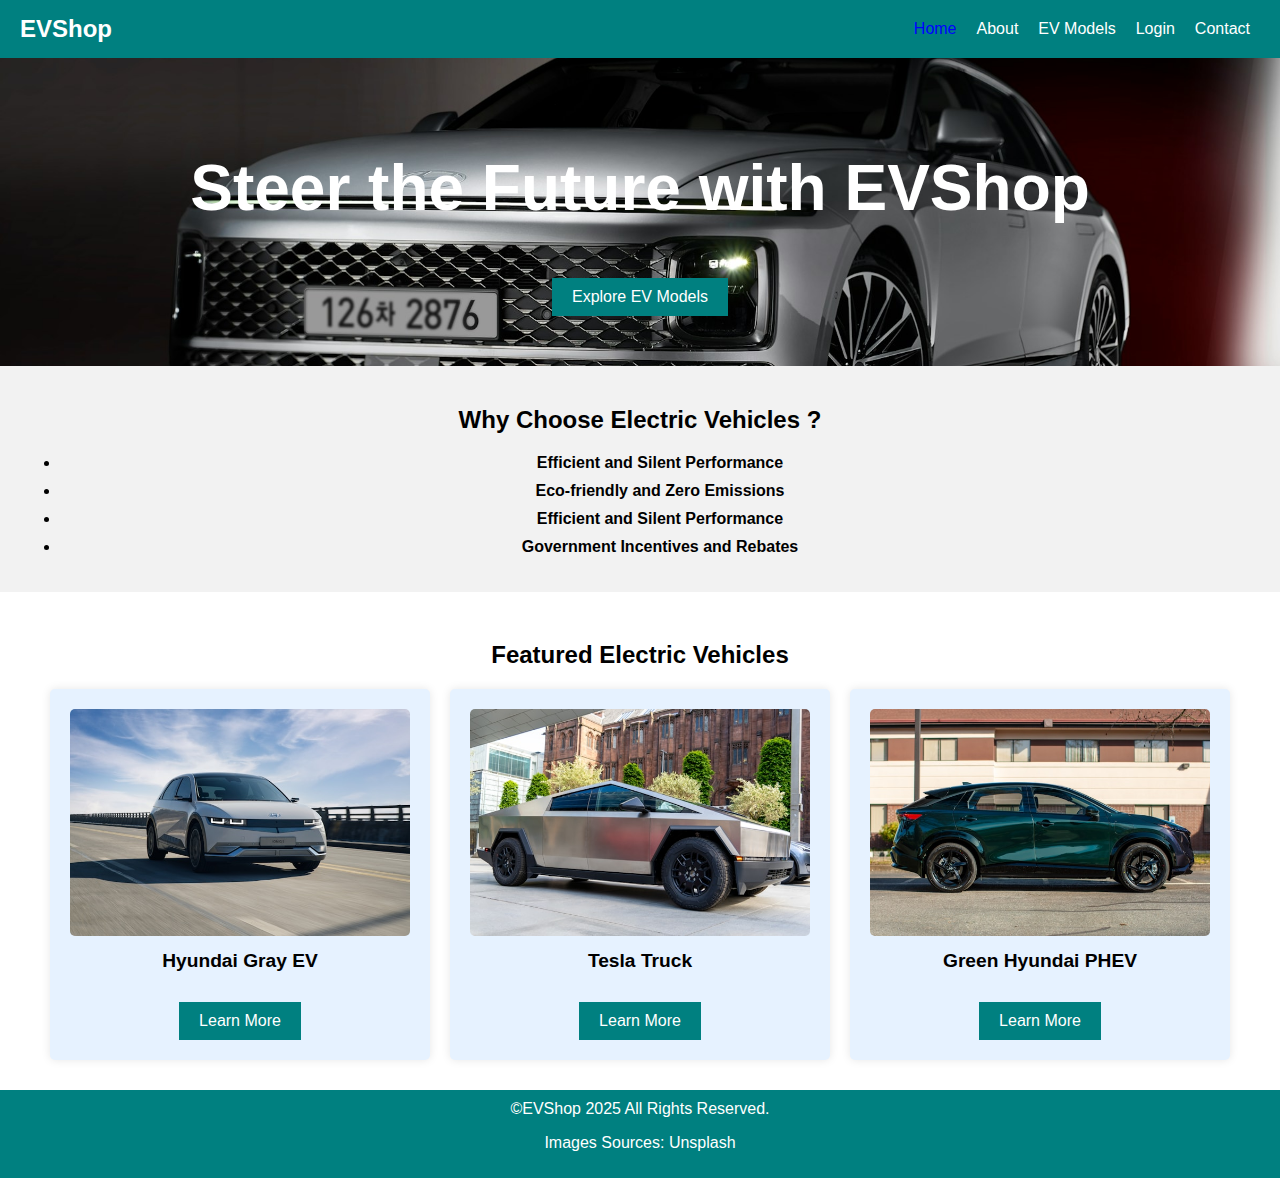
<file: index.html>
<!DOCTYPE html>
<html lang="en">
<head>
    <meta charset="UTF-8">
    <meta name="viewport" content="width=device-width, initial-scale=1.0">
    <title>EVShop | Home</title>
    <link rel="stylesheet" href="CSS/style.css">
</head>
<body>
    <!--Header and Navigation menu-->
    <header>
        <div class="logo">EVShop</div>
        <button id="menu-toggle">☰</button>
        <nav id="nav-menu">
            <ul>
                <li class="current"><a href="index.html">Home</a></li>
                <li><a href="about.html">About</a></li>
                <li><a href="ev-models.html">EV Models</a></li>
                <li><a href="login.html">Login</a></li>
                <li><a href="contact.html">Contact</a></li>
            </ul>
        </nav>
    </header>
    <!--Hero section-->
    <section id="hero">
        <h1>Steer the Future  with EVShop</h1>
        <p></p>
        <a href="ev-models.html" class="cta">Explore EV Models</a>
    </section>

    <!--Why choose EVs-->
    <section class="why-us">
        <h2>Why Choose Electric Vehicles ?</h2>
        <ul>
            <li>Efficient and Silent Performance</li>
            <li>Eco-friendly and Zero Emissions</li>
            <li>Efficient and Silent Performance</li>
            <li>Government Incentives and Rebates</li>
        </ul>
    </section>

    <!--Featured EV Models-->
    <section id="featured-evs">
        <h2>Featured Electric Vehicles</h2>
        <div class="cards-container">
            <div class="ev-card">
            <img src="Images/hyundaigray-unsplash.jpg" alt="EVshop Nova x">
            <h3>Hyundai Gray EV</h3>
            <a href="ev-models.html" class="cta">Learn More</a>
            </div>
            <div class="ev-card">
                <img src="Images/truck-unsplash.jpg" alt="EVshop gray tesla">
                <h3>Tesla Truck</h3>
                <a href="ev-models.html" class="cta">Learn More</a>
            </div>
            <div class="ev-card">
                <img src="Images/greencar-unsplash.jpg" alt="EVShop VoltEdge">
                <h3>Green Hyundai PHEV</h3>
                <a href="ev-models.html" class="cta">Learn More</a>
            </div>
        </div>
    </section>
    <script src="main.js"></script>
    <!--Footer-->
    <footer>
        &copy;EVShop 2025 All Rights Reserved.
        <p>Images Sources: Unsplash</p>
    </footer>
</body>
</html>
</file>
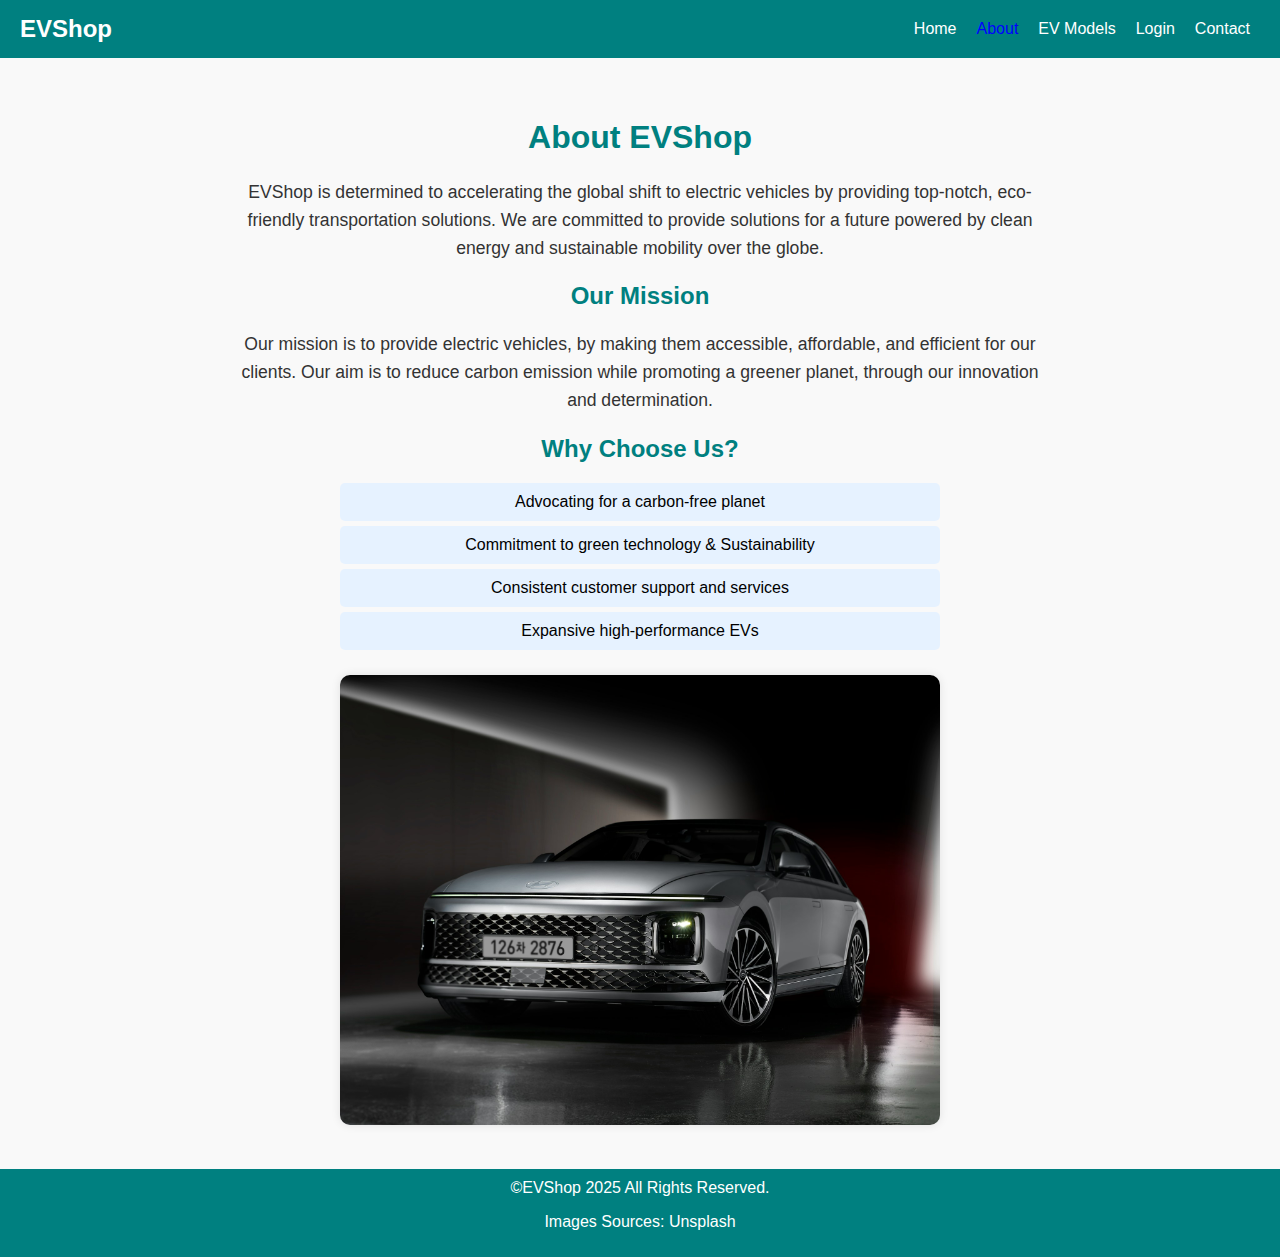
<file: about.html>
<!DOCTYPE html>
<html lang="en">
<head>
    <meta charset="UTF-8">
    <meta name="viewport" content="width=device-width, initial-scale=1.0">
    <title>EVShop | About</title>
    <link rel="stylesheet" href="CSS/style.css">
</head>
<body>
    <!--Header and Navigation menu-->
    <header>
        <div class="logo">EVShop</div>
        <button id="menu-toggle">☰</button>
        <nav id="nav-menu">
            <ul>
                <li><a href="index.html">Home</a></li>
                <li class="current"><a href="about.html">About</a></li>
                <li><a href="ev-models.html">EV Models</a></li>
                <li><a href="login.html">Login</a></li>
                <li><a href="contact.html">Contact</a></li>
            </ul>
        </nav>
    </header>
    <!--About-->
    <section id="about">
        <h1>About EVShop</h1>
        <p>EVShop is determined to accelerating the global shift to electric vehicles by providing top-notch, eco-friendly transportation solutions. We are committed to provide solutions for a future powered by clean energy and sustainable mobility over the globe.</p>
        <h2>Our Mission</h2>
        <p>Our mission is to provide electric vehicles, by making them accessible, affordable, and efficient for our clients. Our aim is to reduce carbon emission while promoting a greener planet, through our innovation and determination. </p>
        <h2>Why Choose Us?</h2>
        <ul>
            <li>Advocating for a carbon-free planet</li>
            <li>Commitment to green technology & Sustainability</li>
            <li>Consistent customer support and services</li>
            <li>Expansive high-performance EVs</li>
        </ul>
        <img src="Images/hyundai-cover.jpg" alt="hyundai-cover">
    </section>
    <script src="main.js"></script>
      <!--Footer-->
      <footer>
        &copy;EVShop 2025 All Rights Reserved.
        <p>Images Sources: Unsplash</p>
    </footer>
</body>
</html>
</file>
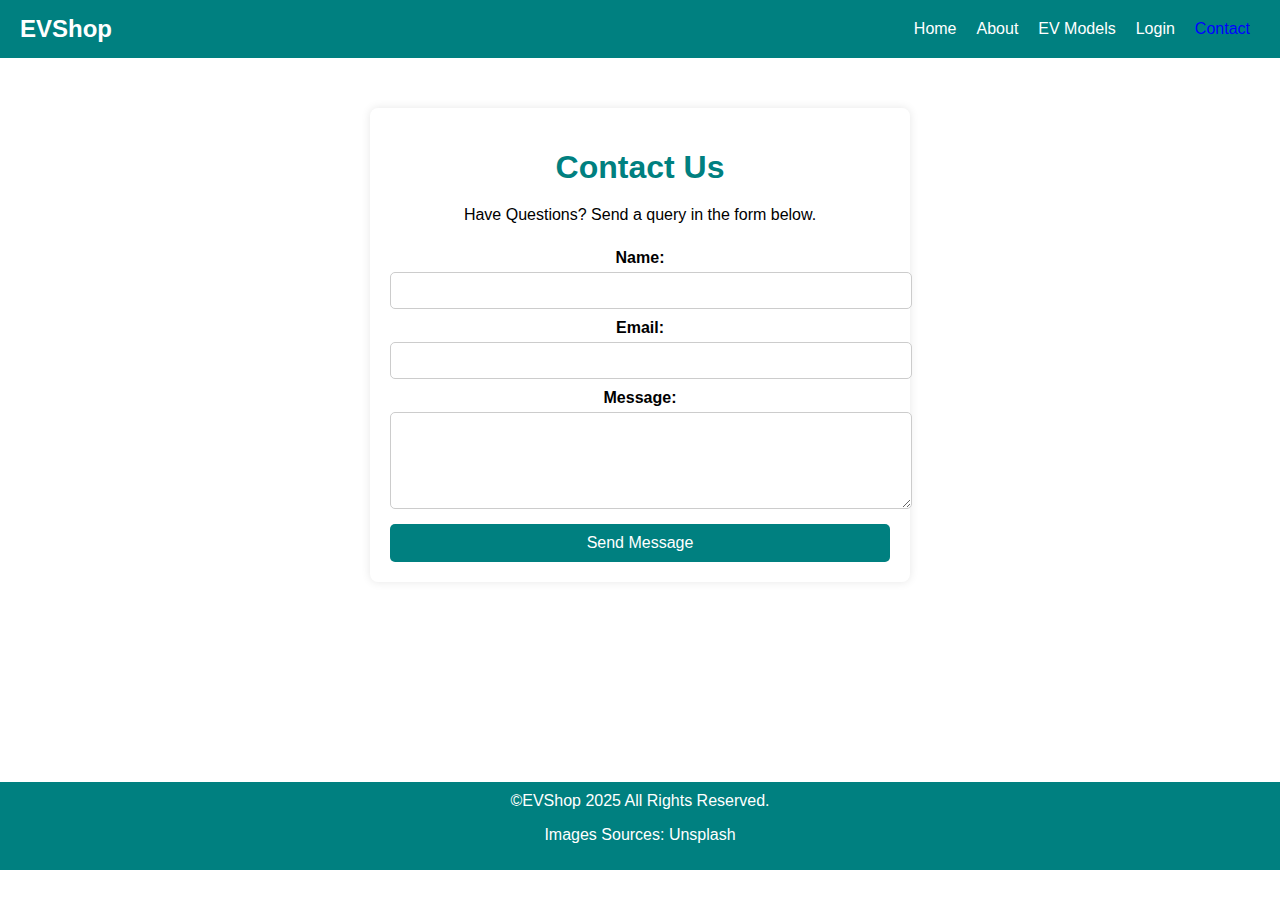
<file: contact.html>
<!DOCTYPE html>
<html lang="en">
<head>
    <meta charset="UTF-8">
    <meta name="viewport" content="width=device-width, initial-scale=1.0">
    <title>EVShop | Contact</title>
    <link rel="stylesheet" href="CSS/style.css">
</head>
<body>
    <!--Header and Navigation menu-->
    <header>
        <div class="logo">EVShop</div>
        <button id="menu-toggle">☰</button>
        <nav id="nav-menu">
            <ul>
                <li><a href="index.html">Home</a></li>
                <li><a href="about.html">About</a></li>
                <li><a href="ev-models.html">EV Models</a></li>
                <li><a href="login.html">Login</a></li>
                <li class="current"><a href="contact.html">Contact</a></li>
            </ul>
        </nav>
    </header>
    <!--Contact-->
    <section class="contact-container">
        <h1>Contact Us</h1>
        <p>Have Questions? Send a query in the form below.</p>
        <form>
            <label for="name">Name:</label>
            <input type="text"  id="name" name="name" required>

            <label for="email">Email:</label>
            <input type="email" id="email" name="email" required>

            <label for="message">Message:</label>
            <textarea id="message"  name="message" rows="5" required></textarea>

            <button type="submit">Send Message</button>
        </form>
    </section>
    <script src="main.js"></script>
    <footer>
        &copy;EVShop 2025 All Rights Reserved.
        <p>Images Sources: Unsplash</p>
    </footer>
</body>
</html>
</file>
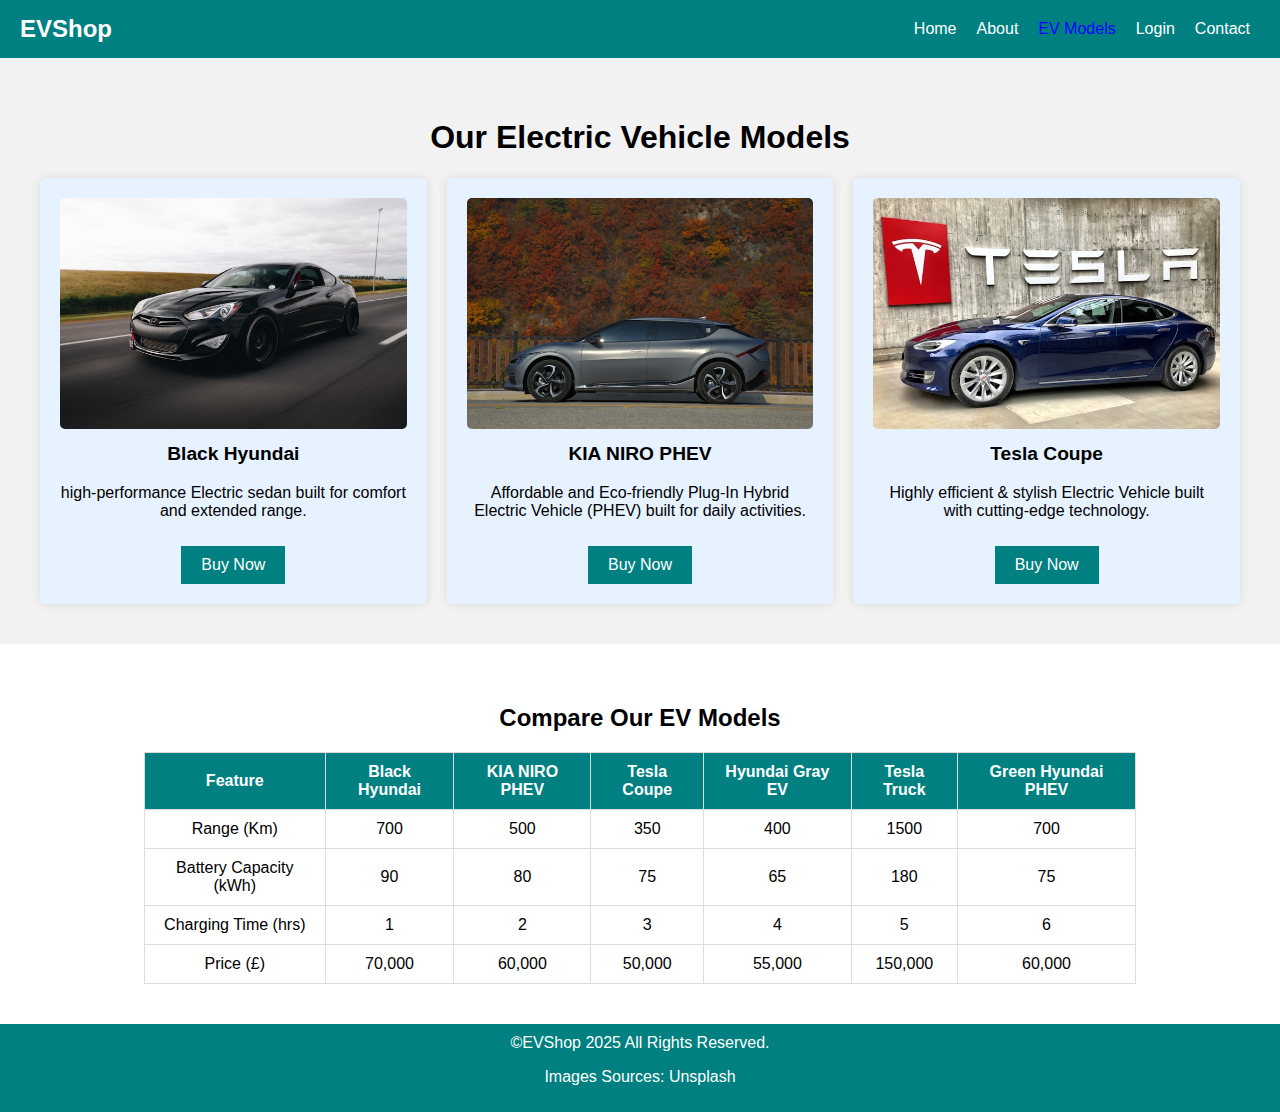
<file: ev-models.html>
<!DOCTYPE html>
<html lang="en">
<head>
    <meta charset="UTF-8">
    <meta name="viewport" content="width=device-width, initial-scale=1.0">
    <title>EVShop | EV-Models</title>
    <link rel="stylesheet" href="CSS/style.css">
</head>
<body>
    <!--Header and Navigation menu-->
    <header>
        <div class="logo">EVShop</div>
        <button id="menu-toggle">☰</button>
        <nav id="nav-menu">
            <ul>
                <li><a href="index.html">Home</a></li>
                <li><a href="about.html">About</a></li>
                <li class="current"><a href="ev-models.html">EV Models</a></li>
                <li><a href="login.html">Login</a></li>
                <li><a href="contact.html">Contact</a></li>
            </ul>
        </nav>
    </header>
    <!--EVModels-->
    <section id="ev-models">
        <h1>Our Electric Vehicle Models</h1>
        <div class="cards-container">
            <div class="ev-card">
                <img src="Images/hyundaiioniq6-unsplash.jpg" alt="EVshop Nova x">
                <h3>Black Hyundai</h3>
                <p>high-performance Electric sedan built for comfort and extended range.</p>
                <a href="ev-models.html" class="cta">Buy Now</a>
            </div>
            <div class="ev-card">
                <img src="Images/hyundai-motor.jpg" alt="EVshop Ecodrive">
                <h3>KIA NIRO PHEV</h3>
                <p>Affordable and Eco-friendly Plug-In Hybrid Electric Vehicle (PHEV) built for daily activities.</p>
                <a href="ev-models.html" class="cta">Buy Now</a>
            </div>
            <div class="ev-card">
                <img src="Images/tesla-fans-unsplash.jpg" alt="EVshop voltedge">
                <h3>Tesla Coupe</h3>
                <p>Highly efficient & stylish Electric Vehicle built with cutting-edge technology.</p>
                <a href="ev-models.html" class="cta">Buy Now</a>
            </div>
        </div>
    </section>
    <!--comparison with different models-->
    <section id="comparison">
        <h2>Compare Our EV Models</h2>
        <table>
            <tr>
                <th>Feature</th>
                <th>Black Hyundai</th>
                <th>KIA NIRO PHEV</th>
                <th>Tesla Coupe</th>
                <th>Hyundai Gray EV</th>
                <th>Tesla Truck</th>
                <th>Green Hyundai PHEV</th>
            </tr>
            <tr>
                <td>Range (Km)</td>
                <td>700</td>
                <td>500</td>
                <td>350</td>
                <td>400</td>
                <td>1500</td>
                <td>700</td>
            </tr>
            <tr>
                <td>Battery Capacity (kWh)</td>
                <td>90</td>
                <td>80</td>
                <td>75</td>
                <td>65</td>
                <td>180</td>
                <td>75</td>
            </tr>
            <tr>
            <td>Charging Time (hrs)</td>
            <td>1</td>
            <td>2</td>
            <td>3</td>
            <td>4</td>
            <td>5</td>
            <td>6</td>
            </tr>
            <tr>
                <td>Price (£)</td>
                <td>70,000</td>
                <td>60,000</td>
                <td>50,000</td>
                <td>55,000</td>
                <td>150,000</td>
                <td>60,000</td>
            </tr>
        </table>
    </section>
    <script src="main.js"></script>
    <footer>
        &copy;EVShop 2025 All Rights Reserved.
        <p>Images Sources: Unsplash</p>
    </footer>
</body>
</html>
</file>
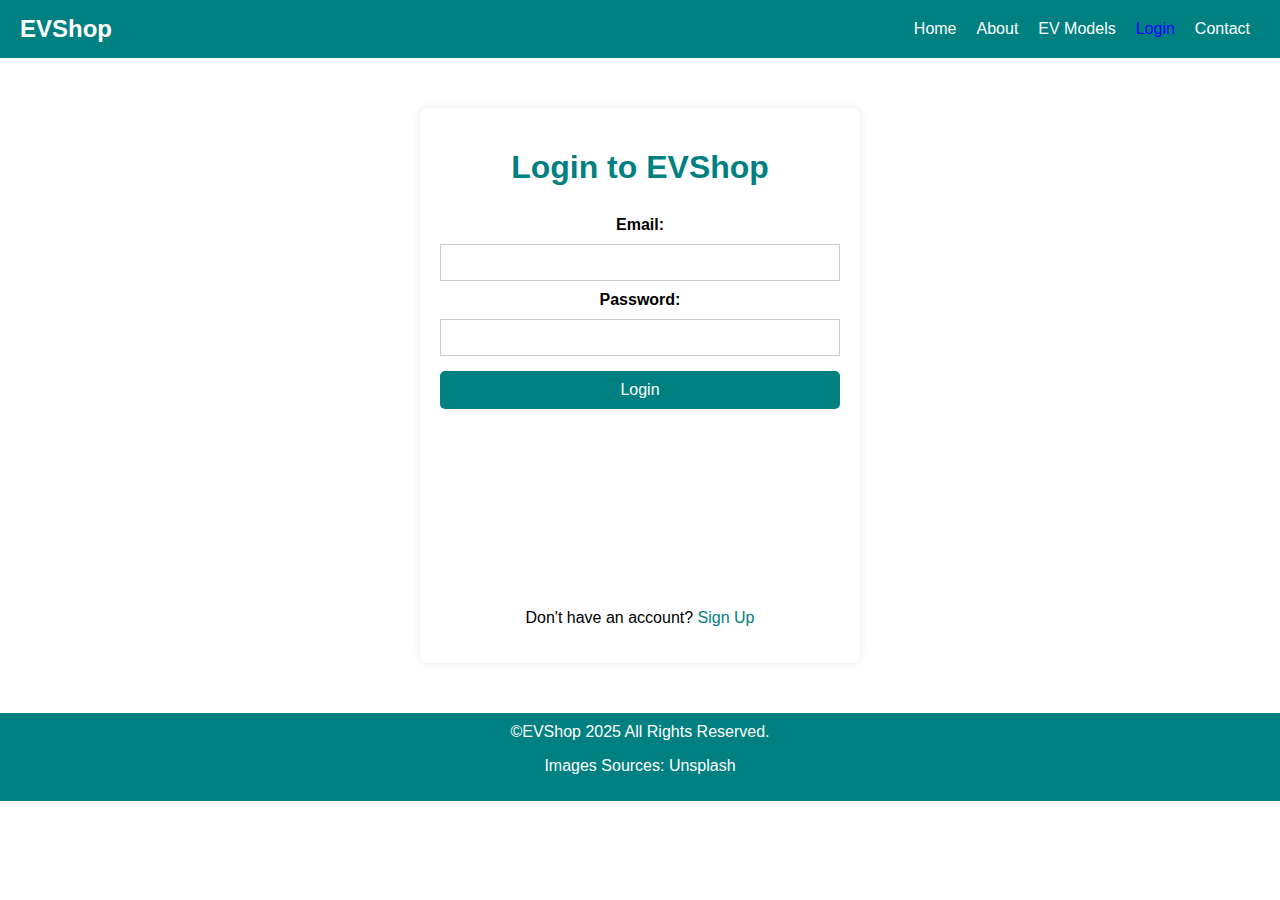
<file: login.html>
<!DOCTYPE html>
<html lang="en">
<head>
    <meta charset="UTF-8">
    <meta name="viewport" content="width=device-width, initial-scale=1.0">
    <title>EVShop | Login</title>
    <link rel="stylesheet" href="CSS/style.css">
</head>
<body>
    <!--Header and Navigation menu-->
    <header>
        <div class="logo">EVShop</div>
        <button id="menu-toggle">☰</button>
        <nav id="nav-menu">
            <ul>
                <li><a href="index.html">Home</a></li>
                <li><a href="about.html">About</a></li>
                <li><a href="ev-models.html">EV Models</a></li>
                <li class="current"><a href="login.html">Login</a></li>
                <li><a href="contact.html">Contact</a></li>
            </ul>
        </nav>
    </header>
    <!--login page-->
    <section class="login-container">
        <h1>Login to EVShop</h1>
        <form>
            <label for="email">Email:</label>
            <input type="email" id="email" name="email" required>

            <label for="password">Password:</label>
            <input type="password" id="password" name="password"  required>

            <button type="submit">Login</button>
        </form>
        <p>Don't have an account? <a href="#">Sign Up</a></p>
    </section>
    <script src="main.js"></script>
    <footer>
        &copy;EVShop 2025 All Rights Reserved.
        <p>Images Sources: Unsplash</p>
    </footer>
</body>
</html>
</file>
<file: CSS/style.css>
/* global styles configuration*/
body{
    font-family: Arial, Helvetica, sans-serif;
    margin: 0;
    padding: 0;
    box-sizing: border-box;
}

/* Header and Navigation styling */
header{
    display: flex;
    justify-content: space-between;
    align-items: center;
    background-color: #008080;
    color: #fff;
    padding: 15px 20px;
}

.logo{
    font-size: 1.5rem;
    font-weight: bold;
}

nav ul {
    list-style: none;
    padding: 0;
    margin: 0;
    display: flex;
}

nav ul li {
    margin: 0 10px;
}

nav ul li a{
    color: #fff;
    text-decoration: none;
}
.current a{
    color: blue;
}
.current a:hover{
    color: #e6f2ff;
}

#hero{
    text-align: center;
    padding: 50px 20px;
    background-image: url(../Images/hyundai-cover.jpg);
    background-size: cover;
    background-position: center;
    background-repeat: no-repeat;  
}

#hero h1{
    font-size: 4rem;
    color: #fff;
}

.cta{
    display: inline-block;
    padding: 10px 20px;
    background-color: #008080;
    color: #fff;
    text-decoration: none;
    margin-top: 10px;
}
/* Why choose EVs */
.why-us{
    padding: 20px;
    background-color: #f2f2f2;
    text-align: center;
}

.why-us ul li{
    margin: 10px 0;
    font-weight: bold;
}

/* featured EV */
#featured-evs{
    text-align: center;
    padding: 30px;
}
.cards-container{
    display: flex;
    justify-content: center;
    gap: 20px;
    flex-wrap: wrap;
}

.ev-card{
    padding: 20px;
    background-color: #e6f2ff;
    border-radius:5px;
    box-shadow: 0 0 10px rgba(0, 0, 0, 0.1);
}
.ev-card img{
    /*width: 100%;*/
    width: 100%;
    height: 250px;
    /*height:auto*/
    border-radius: 5px;
    object-fit: cover;
}

/*about us styling*/
#about{
    text-align: center;
    padding: 40px 20px;
    background-color: #f9f9f9;
}
#about h1, #about h2{
    color: #008080;
}
#about p{
    font-size: 1.1rem;
    line-height: 1.6;
    color: #333;
    max-width: 800px;
    margin: 0 auto 20px;

}
#about ul{
    list-style: none;
    padding: 0;
    max-width: 600px;
    margin: 0 auto;
}
#about ul li{
    background: #e6f2ff;
    padding: 10px;
    margin: 5px 0;
    border-radius: 5px;
}
#about img{
    width: 100%;
    max-width: 600px;
    margin-top: 20px;
    border-radius: 10px;
    box-shadow: 0 0 10px rgba(0, 0, 0, 0.1);
}
/*EV-Models page*/
#ev-models{
    text-align: center;
    padding: 40px 20px;
    background-color: #f2f2f2;
}
#ev-models h1{
    text-align: center;
}
.cards-container{
    display: grid;
    grid-template-columns: repeat(3,1fr);
    gap: 20px;
    justify-content: center;
    margin-top: 20px;
    padding: 0 20px;
}
 .ev-card{
    padding: 20px;
    background-color: #e6f2ff;
    border-radius: 5px;
    box-shadow: 0 0 10px rgba(0, 0, 0, 0.1);
    text-align: center;
}
.ev-card img{
    width: 100%;
    height: auto;
    border-radius: 5px;
}
.ev-card h3{
    margin-top: 10px;
    font-size: 1.2rem;
}

/* Comparison Table */
#comparison{
    text-align: center;
    padding: 40px 20px;
    background-color: #fff;
}
#comparison table{
    width: 80%;
    margin: auto;
    border-collapse: collapse;
}
#comparison th, #comparison td{
    border: 1px solid #ddd;
    padding: 10px;
    text-align: center;
}
#comparison th{
    background-color: #008080;
    color: #fff;
}

/*login page*/
.login-container{
    max-width: 400px;
    margin: 50px auto;
    padding: 20px;
    background: #fff;
    border-radius: 8px;
    box-shadow: 0 0 10px rgba(0, 0, 0, 0.1);
    text-align: center;
}
.login-container h1{
    margin-bottom: 20px;
    color: #008080;
}
.login-container form{
    display: flex;
    flex-direction: column;
    margin-bottom: 200px;
}
.login-container label{
    margin: 10px 5px;
    font-weight: bold;
}
.login-container input{
    padding: 10px;
    border: 1px solid #ccc;
}
.login-container button{
    margin-top: 15px;
    padding: 10px;
    background-color: #008080;
    color: #fff;
    border: none;
    border-radius: 5px;
    cursor: pointer;
    font-size: 16px;
}
.login-container button:hover{
    background-color: #006666;
}
.login-container p{
    margin-top: 10px;
}
.login-container a{
    color: #008080;
    text-decoration: none;
}
.login-container a:hover{
    text-decoration: underline;
}

/*contact page*/
.contact-container{
    max-width: 500px;
    margin: 50px auto;
    padding: 20px;
    background:#fff;
    border-radius: 8px;
    box-shadow: 0 0 10px rgba(0, 0, 0, 0.1);
    text-align: center;
    margin-bottom: 200px;
}
.contact-container h1{
    margin-bottom: 20px;
    color: #008080;
}
.contact-container p{
    margin-bottom: 15px;
}
.contact-container form {
    display: flex;
    flex-direction: column;
}
.contact-container label{
    margin: 10px 0 5px;
    font-weight: bold;
}
.contact-container input, .contact-container textarea{
    padding: 10px;
    border: 1px solid #ccc;
    border-radius: 5px;
    width: 100%;
}
 
.contact-container button{
    margin-top: 15px;
    padding: 10px;
    background-color: #008080;
    color: #fff;
    border: none;
    border-radius: 5px;
    cursor: pointer;
    font-size: 16px;
}
.contact-container button:hover{
    background-color: #006666;
}
footer{
    text-align: center;
    padding: 10px;
    background-color: #008080;
    color: #fff;
}

/* hidding the menu button from the desktop layout*/
#menu-toggle{
    display: none;
    background: none;
    font-size: 24px;
    cursor: pointer;
}
 

/*media query for responsiveness */
/*Desktop layout screen*/
@media(min-width:1024px){
    
    .cards-container{
        grid-template-columns: repeat(3, 1fr);
    }
}
/*mobile screen*/
@media (max-width:480px){
    .contact-container, .login-container{
        width: 90%;
        padding: 15px;
    }
    .contact-container, .login-container{
        max-width: 90%;
        width: 400px;
    }
    .about img{
        width: 95%;
    }
} 
/*tablet layout*/

@media (max-width:768px){
    header{
        flex-direction: column;
        text-align: center;
    }
    #menu-toggle{
        display: block;
    }
    #nav-menu{
        display: none;
    }
    #nav-menu.show{
        display: block;
    }
    nav ul li{
        flex-direction: column;
    }
    nav ul li{
        padding: 15px 0;
    }
    #hero{
    text-align: center;
    padding: 50px 20px;
    background-image: url(../Images/hyundai-cover.jpg);
    background-size: cover;
    background-position: center;
    background-repeat: no-repeat;  
    color: #fff;
    }
    .cards-container{
        display: grid;
        grid-template-columns: repeat(auto-fit, minmax(250px, 1fr));
        gap: 20px;
        justify-content: center;
        margin-top: 20px;
        padding: 0 20px;
    }
    .ev-card{
        background-color: #e6f2ff;
        border-radius: 5px;
        box-shadow: 0 0 10px rgba(0, 0, 0, 0.1);
        text-align: center;
        padding: 20px;
    }
    .ev-card img{
        width: 100%;
        height: auto;
        border-radius: 5px;
    }
    .about{
        text-align: center;
        padding: 40px 20px;
        background-color: #f9f9f9;
    }
    .about img{
        width: 80%;
        max-width: 600px;
        margin-top: 20px;
        border-radius: 20px;
        box-shadow: 0 0 10px rgba(0, 0, 0, 0.1);
    }
}
</file>
